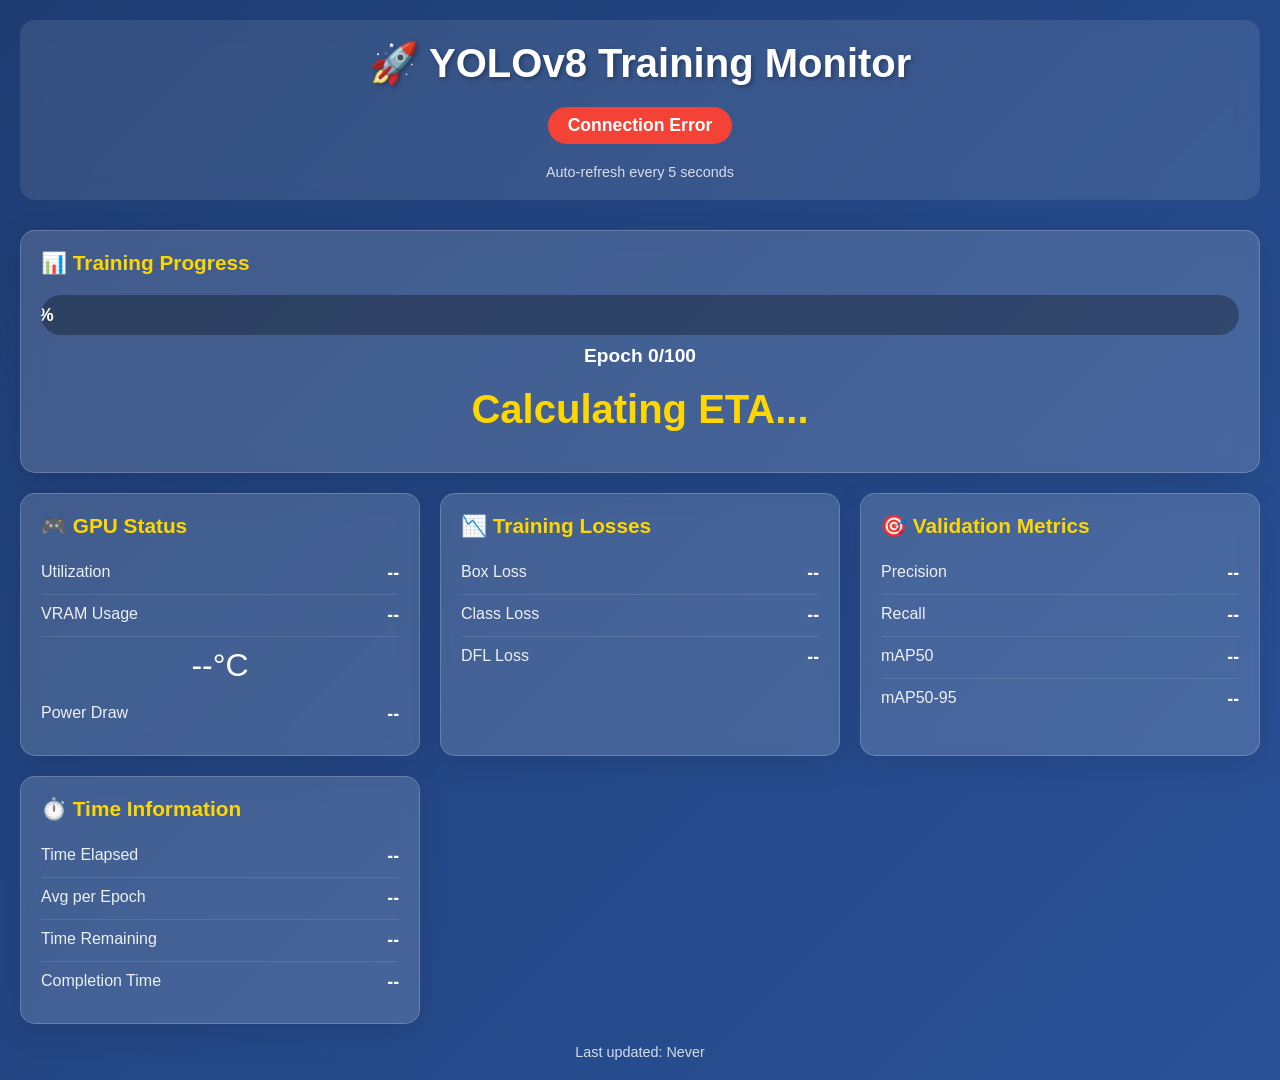
<file: training_dashboard.html>
<!DOCTYPE html>
<html lang="en">
<head>
    <meta charset="UTF-8">
    <meta name="viewport" content="width=device-width, initial-scale=1.0">
    <title>YOLOv8 Training Dashboard - Live</title>
    <style>
        * {
            margin: 0;
            padding: 0;
            box-sizing: border-box;
        }
        
        body {
            font-family: 'Segoe UI', Tahoma, Geneva, Verdana, sans-serif;
            background: linear-gradient(135deg, #1e3c72 0%, #2a5298 100%);
            color: #fff;
            padding: 20px;
            min-height: 100vh;
        }
        
        .container {
            max-width: 1400px;
            margin: 0 auto;
        }
        
        .header {
            text-align: center;
            margin-bottom: 30px;
            padding: 20px;
            background: rgba(255, 255, 255, 0.1);
            border-radius: 15px;
            backdrop-filter: blur(10px);
        }
        
        .header h1 {
            font-size: 2.5em;
            margin-bottom: 10px;
            text-shadow: 2px 2px 4px rgba(0,0,0,0.3);
        }
        
        .status-badge {
            display: inline-block;
            padding: 8px 20px;
            border-radius: 20px;
            font-weight: bold;
            font-size: 1.1em;
            margin-top: 10px;
        }
        
        .status-active {
            background: #4CAF50;
            animation: pulse 2s infinite;
        }
        
        .status-inactive {
            background: #f44336;
        }
        
        @keyframes pulse {
            0%, 100% { opacity: 1; }
            50% { opacity: 0.7; }
        }
        
        .grid {
            display: grid;
            grid-template-columns: repeat(auto-fit, minmax(300px, 1fr));
            gap: 20px;
            margin-bottom: 20px;
        }
        
        .card {
            background: rgba(255, 255, 255, 0.15);
            border-radius: 15px;
            padding: 20px;
            backdrop-filter: blur(10px);
            box-shadow: 0 8px 32px rgba(0, 0, 0, 0.1);
            border: 1px solid rgba(255, 255, 255, 0.2);
        }
        
        .card h2 {
            font-size: 1.3em;
            margin-bottom: 15px;
            color: #ffd700;
        }
        
        .metric {
            display: flex;
            justify-content: space-between;
            padding: 10px 0;
            border-bottom: 1px solid rgba(255, 255, 255, 0.1);
        }
        
        .metric:last-child {
            border-bottom: none;
        }
        
        .metric-label {
            font-weight: 500;
            opacity: 0.9;
        }
        
        .metric-value {
            font-weight: bold;
            font-size: 1.1em;
        }
        
        .progress-container {
            margin: 20px 0;
        }
        
        .progress-bar {
            width: 100%;
            height: 40px;
            background: rgba(0, 0, 0, 0.3);
            border-radius: 20px;
            overflow: hidden;
            position: relative;
        }
        
        .progress-fill {
            height: 100%;
            background: linear-gradient(90deg, #4CAF50, #8BC34A);
            transition: width 0.5s ease;
            display: flex;
            align-items: center;
            justify-content: center;
            font-weight: bold;
            font-size: 1.1em;
        }
        
        .progress-text {
            text-align: center;
            margin-top: 10px;
            font-size: 1.2em;
            font-weight: bold;
        }
        
        .gpu-temp {
            font-size: 2em;
            text-align: center;
            margin: 10px 0;
        }
        
        .temp-normal { color: #4CAF50; }
        .temp-warm { color: #FFC107; }
        .temp-hot { color: #FF5722; }
        
        .update-time {
            text-align: center;
            margin-top: 20px;
            opacity: 0.8;
            font-size: 0.9em;
        }
        
        .eta-large {
            font-size: 2.5em;
            text-align: center;
            margin: 20px 0;
            font-weight: bold;
            color: #ffd700;
        }
        
        .chart-container {
            grid-column: 1 / -1;
            height: 300px;
            background: rgba(255, 255, 255, 0.15);
            border-radius: 15px;
            padding: 20px;
            backdrop-filter: blur(10px);
        }
        
        .loading {
            text-align: center;
            padding: 40px;
            font-size: 1.5em;
        }
        
        .warning {
            background: rgba(255, 152, 0, 0.2);
            border-left: 4px solid #FF9800;
            padding: 15px;
            margin: 10px 0;
            border-radius: 5px;
        }
        
        .success {
            background: rgba(76, 175, 80, 0.2);
            border-left: 4px solid #4CAF50;
            padding: 15px;
            margin: 10px 0;
            border-radius: 5px;
        }
    </style>
</head>
<body>
    <div class="container">
        <div class="header">
            <h1>🚀 YOLOv8 Training Monitor</h1>
            <div id="trainingStatus" class="status-badge">Checking...</div>
            <div class="update-time">Auto-refresh every 5 seconds</div>
        </div>
        
        <div class="grid">
            <!-- Progress Card -->
            <div class="card" style="grid-column: 1 / -1;">
                <h2>📊 Training Progress</h2>
                <div class="progress-container">
                    <div class="progress-bar">
                        <div id="progressFill" class="progress-fill" style="width: 0%;">0%</div>
                    </div>
                    <div class="progress-text">
                        <span id="epochText">Epoch 0/100</span>
                    </div>
                </div>
                <div class="eta-large" id="etaText">Calculating ETA...</div>
            </div>
            
            <!-- GPU Status Card -->
            <div class="card">
                <h2>🎮 GPU Status</h2>
                <div class="metric">
                    <span class="metric-label">Utilization</span>
                    <span class="metric-value" id="gpuUtil">--</span>
                </div>
                <div class="metric">
                    <span class="metric-label">VRAM Usage</span>
                    <span class="metric-value" id="gpuMem">--</span>
                </div>
                <div class="gpu-temp" id="gpuTemp">--°C</div>
                <div class="metric">
                    <span class="metric-label">Power Draw</span>
                    <span class="metric-value" id="gpuPower">--</span>
                </div>
            </div>
            
            <!-- Training Losses Card -->
            <div class="card">
                <h2>📉 Training Losses</h2>
                <div class="metric">
                    <span class="metric-label">Box Loss</span>
                    <span class="metric-value" id="boxLoss">--</span>
                </div>
                <div class="metric">
                    <span class="metric-label">Class Loss</span>
                    <span class="metric-value" id="clsLoss">--</span>
                </div>
                <div class="metric">
                    <span class="metric-label">DFL Loss</span>
                    <span class="metric-value" id="dflLoss">--</span>
                </div>
            </div>
            
            <!-- Validation Metrics Card -->
            <div class="card">
                <h2>🎯 Validation Metrics</h2>
                <div class="metric">
                    <span class="metric-label">Precision</span>
                    <span class="metric-value" id="precision">--</span>
                </div>
                <div class="metric">
                    <span class="metric-label">Recall</span>
                    <span class="metric-value" id="recall">--</span>
                </div>
                <div class="metric">
                    <span class="metric-label">mAP50</span>
                    <span class="metric-value" id="map50">--</span>
                </div>
                <div class="metric">
                    <span class="metric-label">mAP50-95</span>
                    <span class="metric-value" id="map5095">--</span>
                </div>
            </div>
            
            <!-- Time Info Card -->
            <div class="card">
                <h2>⏱️ Time Information</h2>
                <div class="metric">
                    <span class="metric-label">Time Elapsed</span>
                    <span class="metric-value" id="timeElapsed">--</span>
                </div>
                <div class="metric">
                    <span class="metric-label">Avg per Epoch</span>
                    <span class="metric-value" id="avgEpoch">--</span>
                </div>
                <div class="metric">
                    <span class="metric-label">Time Remaining</span>
                    <span class="metric-value" id="timeRemaining">--</span>
                </div>
                <div class="metric">
                    <span class="metric-label">Completion Time</span>
                    <span class="metric-value" id="completionTime">--</span>
                </div>
            </div>
        </div>
        
        <div id="alerts"></div>
        
        <div class="update-time">
            Last updated: <span id="lastUpdate">Never</span>
        </div>
    </div>
    
    <script>
        let updateInterval;
        
        async function fetchTrainingData() {
            try {
                const response = await fetch('http://localhost:8000/status');
                const data = await response.json();
                updateDashboard(data);
            } catch (error) {
                console.error('Error fetching data:', error);
                document.getElementById('trainingStatus').textContent = 'Connection Error';
                document.getElementById('trainingStatus').className = 'status-badge status-inactive';
            }
        }
        
        function updateDashboard(data) {
            // Update status badge
            const statusBadge = document.getElementById('trainingStatus');
            if (data.is_running) {
                statusBadge.textContent = '✓ TRAINING ACTIVE';
                statusBadge.className = 'status-badge status-active';
            } else {
                statusBadge.textContent = '✗ NOT RUNNING';
                statusBadge.className = 'status-badge status-inactive';
            }
            
            // Update progress
            if (data.training) {
                const epoch = data.training.epoch;
                const progress = (epoch / 100) * 100;
                
                document.getElementById('progressFill').style.width = progress + '%';
                document.getElementById('progressFill').textContent = progress.toFixed(1) + '%';
                document.getElementById('epochText').textContent = `Epoch ${epoch}/100`;
                
                // Update losses
                document.getElementById('boxLoss').textContent = data.training.box_loss.toFixed(4);
                document.getElementById('clsLoss').textContent = data.training.cls_loss.toFixed(4);
                document.getElementById('dflLoss').textContent = data.training.dfl_loss.toFixed(4);
                
                // Update metrics
                document.getElementById('precision').textContent = data.training.precision.toFixed(4);
                document.getElementById('recall').textContent = data.training.recall.toFixed(4);
                document.getElementById('map50').textContent = data.training.map50.toFixed(4);
                document.getElementById('map5095').textContent = data.training.map50_95.toFixed(4);
                
                // Update time info
                document.getElementById('timeElapsed').textContent = data.training.time_elapsed;
                document.getElementById('avgEpoch').textContent = data.training.avg_per_epoch;
                document.getElementById('timeRemaining').textContent = data.training.time_remaining;
                document.getElementById('completionTime').textContent = data.training.completion_time;
                document.getElementById('etaText').textContent = data.training.time_remaining;
            }
            
            // Update GPU stats
            if (data.gpu) {
                document.getElementById('gpuUtil').textContent = data.gpu.utilization + '%';
                document.getElementById('gpuMem').textContent = data.gpu.memory;
                document.getElementById('gpuPower').textContent = data.gpu.power + ' W';
                
                const temp = parseFloat(data.gpu.temperature);
                const tempElement = document.getElementById('gpuTemp');
                tempElement.textContent = temp + '°C';
                
                if (temp < 70) {
                    tempElement.className = 'gpu-temp temp-normal';
                } else if (temp < 80) {
                    tempElement.className = 'gpu-temp temp-warm';
                } else {
                    tempElement.className = 'gpu-temp temp-hot';
                }
            }
            
            // Update alerts
            updateAlerts(data);
            
            // Update last update time
            document.getElementById('lastUpdate').textContent = new Date().toLocaleTimeString();
        }
        
        function updateAlerts(data) {
            const alertsDiv = document.getElementById('alerts');
            alertsDiv.innerHTML = '';
            
            if (data.training && data.training.epoch >= 99) {
                alertsDiv.innerHTML = '<div class="success">🎉 Training Complete! Your model is ready.</div>';
            } else if (data.training && data.training.map50 === 0 && data.training.epoch < 30) {
                alertsDiv.innerHTML = '<div class="warning">ℹ️ Metrics will become non-zero around epoch 30-50. This is normal.</div>';
            }
            
            if (data.gpu && parseFloat(data.gpu.temperature) > 80) {
                alertsDiv.innerHTML += '<div class="warning">⚠️ GPU temperature is high! Ensure proper ventilation.</div>';
            }
        }
        
        // Start auto-refresh
        fetchTrainingData();
        updateInterval = setInterval(fetchTrainingData, 5000);
    </script>
</body>
</html>
</file>
